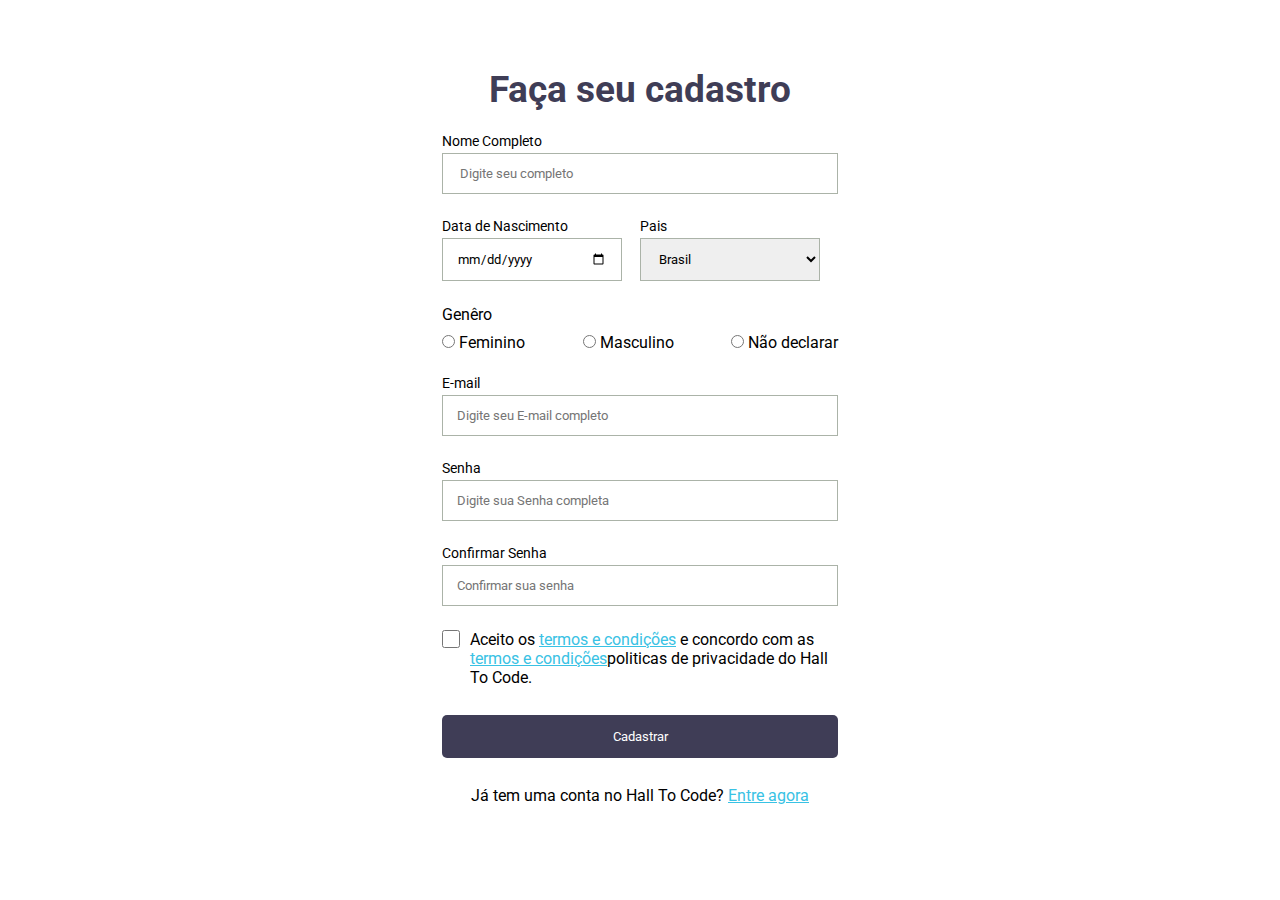
<file: Aula 4/index.html>
<head>
    <title>Aula - 2 - Formulário</title>

    <link rel="preconnect" href="https://fonts.googleapis.com">
    <link rel="preconnect" href="https://fonts.gstatic.com" crossorigin>
    <link href="https://fonts.googleapis.com/css2?family=Roboto:wght@400;500;700&display=swap" rel="stylesheet">

    <link href="./styles.css" rel="stylesheet">
</head>

<body>
    <section class="container">
        <form class="form">
            <h1 class="title">Faça seu cadastro</h1>

            <div class="box">
                <Label class="label-field" for="name-field">Nome Completo</Label>
                <input type="text" placeholder=" Digite seu completo" id="name-field" class="field-input" required />
            </div>

            <div class="double-box">
                <div class="box space-between">
                    <label class="label-field" for="date-field">Data de Nascimento</label>
                    <input type="date" class="field-input" id="date-field" required />
                </div>

                <div class="box space-between">
                    <label class="label-field">Pais</label>
                    <select class="select">
                        <option>Brasil</option>
                        <option>Argentina</option>
                        <option>Paraguai</option>
                    </select>
                </div>
            </div>

            <div class="box-genre">
                <span class="genre-title">Genêro</span>
                <div class="options-genre">

                    <div class="select-genre">
                        <input type="radio" name="input-genre" id="female" />
                        <label for="female">Feminino<label>
                    </div>

                    <div class="select-genre">
                        <input type="radio" name="input-genre" id="masculine">
                        <label for="masculine">Masculino<label>
                    </div>

                    <div class="select-genre">
                        <input type="radio" name="input-genre" id="not-declare">
                        <label for="not-declare">Não declarar</label>
                    </div>
                </div>
            </div>

            <div class="box">
                <label class="label-field" for="email-field">E-mail</label>
                <input type="text" placeholder="Digite seu E-mail completo" class="field-input" required
                    id="email-field" />
            </div>



            <div class="box">
                <label class="label-field" for="password">Senha</label>
                <input type="password" placeholder="Digite sua Senha completa" class="field-input" id="password"
                    required>
            </div>

            <div class="box">
                <label class="label-field" for="confirm-password">Confirmar Senha</label>
                <input type="password" placeholder="Confirmar sua senha" class="field-input" id="confirm-password"
                    required />
            </div>

            <div class="terms">
                <input type="checkbox" class="checkbox-field" required>
                <p>Aceito os <a href="#">termos e condições</a> e concordo com as <a href="#">termos e
                        condições</a>politicas de privacidade do Hall To Code.
                </p>
            </div>


            <button class="button">Cadastrar</button>

            <p>Já tem uma conta no Hall To Code? <a href="http://127.0.0.1:5500/html/login.html?#">Entre agora</a></p>
        </form>

    </section>

</body>
</file>
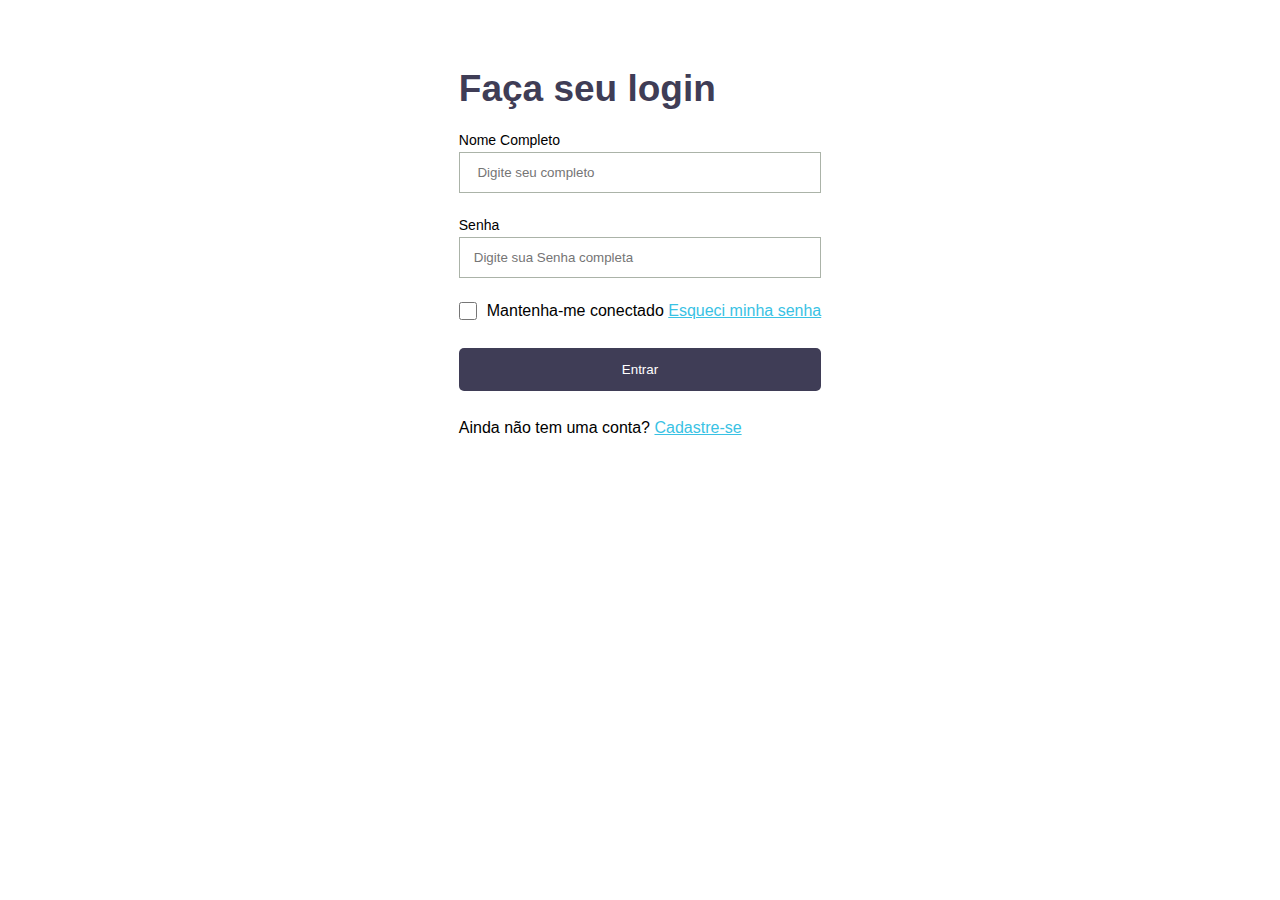
<file: Aula 4/html/login.html>
<head>
    <link href="../styles.css" rel="stylesheet">
</head>

<body>
    <section>
        <form>
            <h1 class="title">Faça seu login</h1>

            <div class="box">
                <Label class="label-field" for="name-field">Nome Completo</Label>
                <input type="text" placeholder=" Digite seu completo" id="name-field" class="field-input" required />
            </div>

            <div class="box">
                <label class="label-field" for="password">Senha</label>
                <input type="password" placeholder="Digite sua Senha completa" class="field-input" id="password"
                    required>
            </div>

            <div class="terms">
                <input type="checkbox" class="checkbox-field" id="checkbox" required>
                <label for="checkbox">Mantenha-me conectado <a href="#">Esqueci minha senha</a> </label>
            </div>


            <button class="button">Entrar</button>

            <p>Ainda não tem uma conta? <a href="http://127.0.0.1:5500/index.html?input-genre=on#">Cadastre-se</a</p>


        </form>
    </section>

</body>
</file>
<file: Aula 4/styles.css>
*{
    margin: 0;
    padding: 0;
    font-weight: 400;

    color: #000000;
    font-family:'Roboto', sans-serif;
}

body {
    display: flex;
    justify-content: center;
}


.form {
    display: flex;
    flex-direction: column;
    align-items: center;

    max-width: 396px;
    width: 100%;
}

.title {
    font-weight: 700;
    font-size: 37px;

    margin: 68px 0 22px;
    color: #3f3d56;
}

.double-box, .options-genre {
    display: flex;
    justify-content: space-between;

    width: 100%;
}

.box {
    display: flex;
    flex-direction: column;
    width: 100%;
    margin-bottom: 24px;
}

.space-between {
    margin-right: 18px;
    width: 48%;
}

.label-field {
    font-size: 14px;
    margin-bottom: 4px;
}

.field-input, .select {
    width: 100%;
    border: 1px solid #ABB3A8;

    padding: 12px 14px;
}

.box-genre {
    display: flex;
    flex-direction: column;

    width: 100%;
    margin-bottom: 23px;
}

.genre-title {
    margin-bottom: 9px;
}

.terms {
    display: flex;
    margin-bottom: 28px;
}

.checkbox-field {
    margin-right: 10;
    height: 18px;
    min-width: 18px;
}

.button {
    width: 100%;
    background-color: #3f3d56;
    color: #FFFFFF;
    border: 0;
    padding: 14px 0px;
    margin-bottom: 28;
    border-radius: 5px;

    transition-duration: 300ms;
}

.button:hover {
    background-color: #3F3D56E8;
}

a {
    color: #39C2E4;
}
</file>
